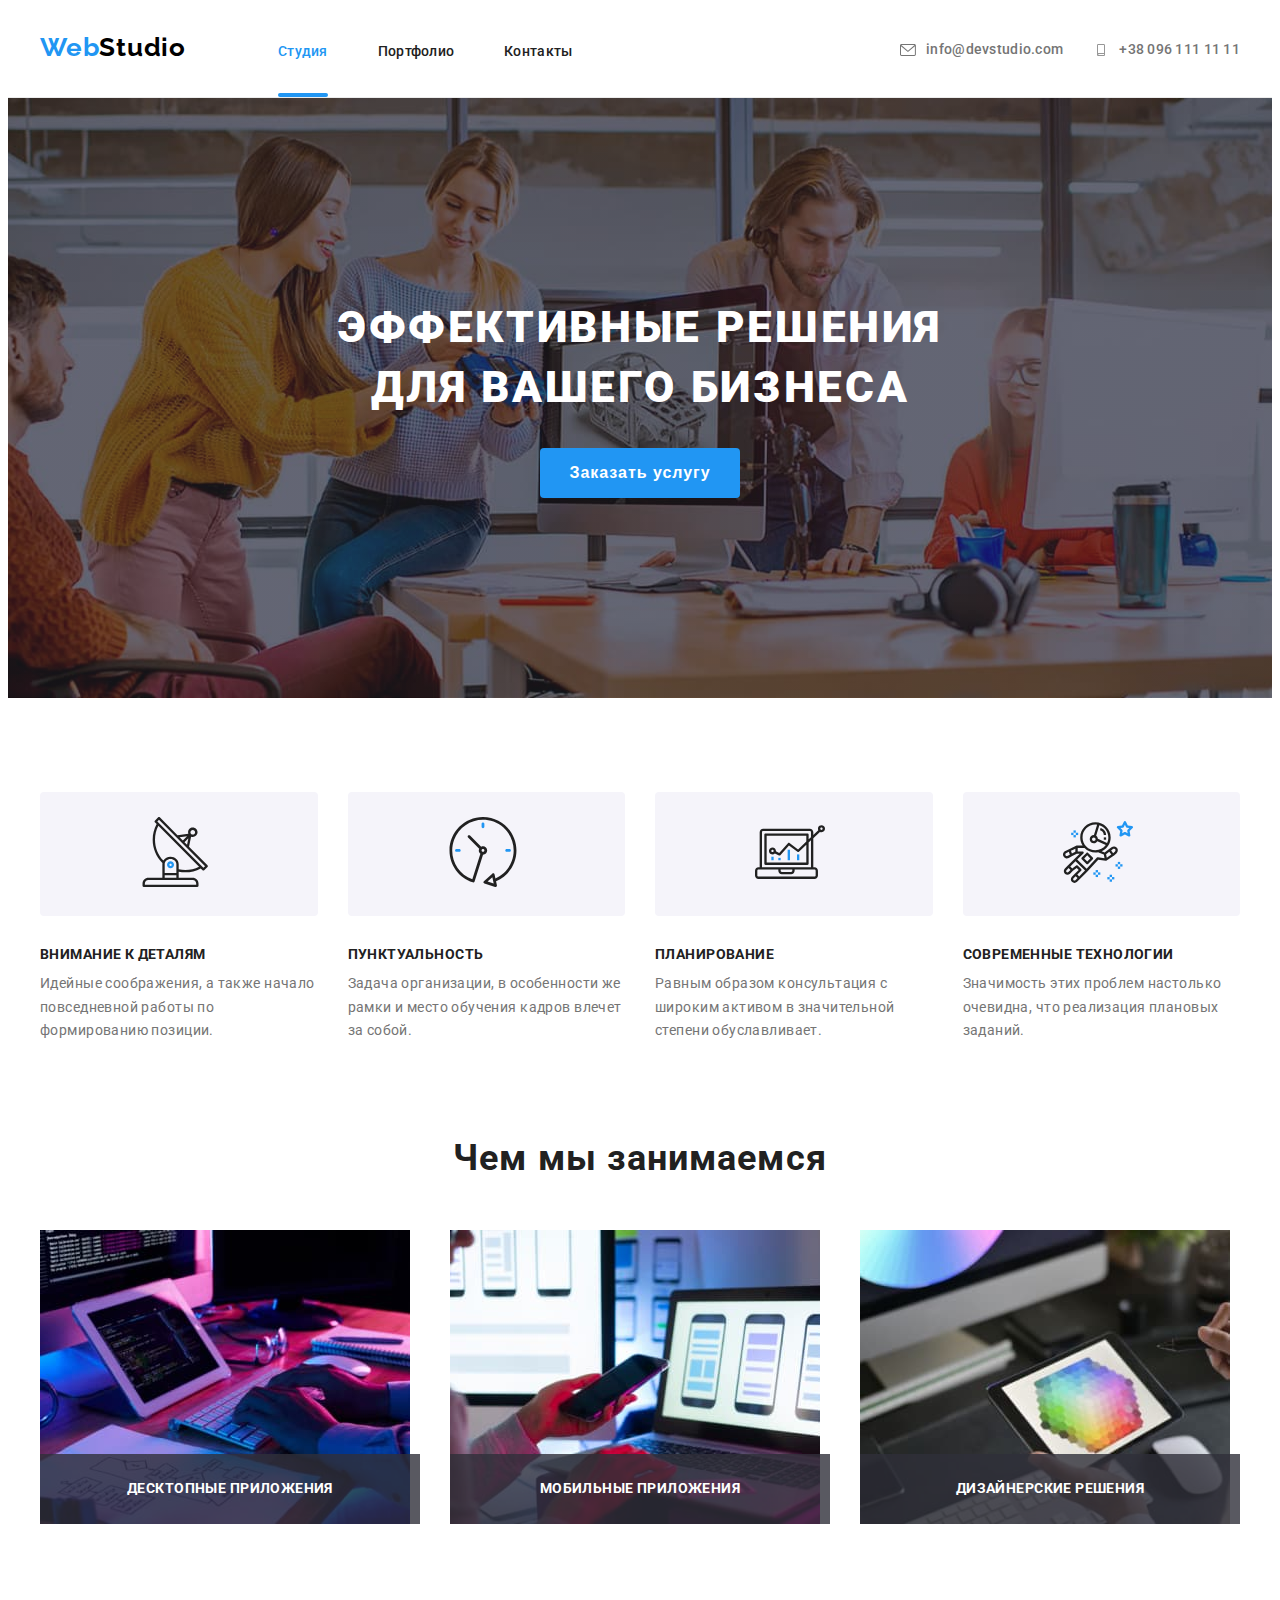
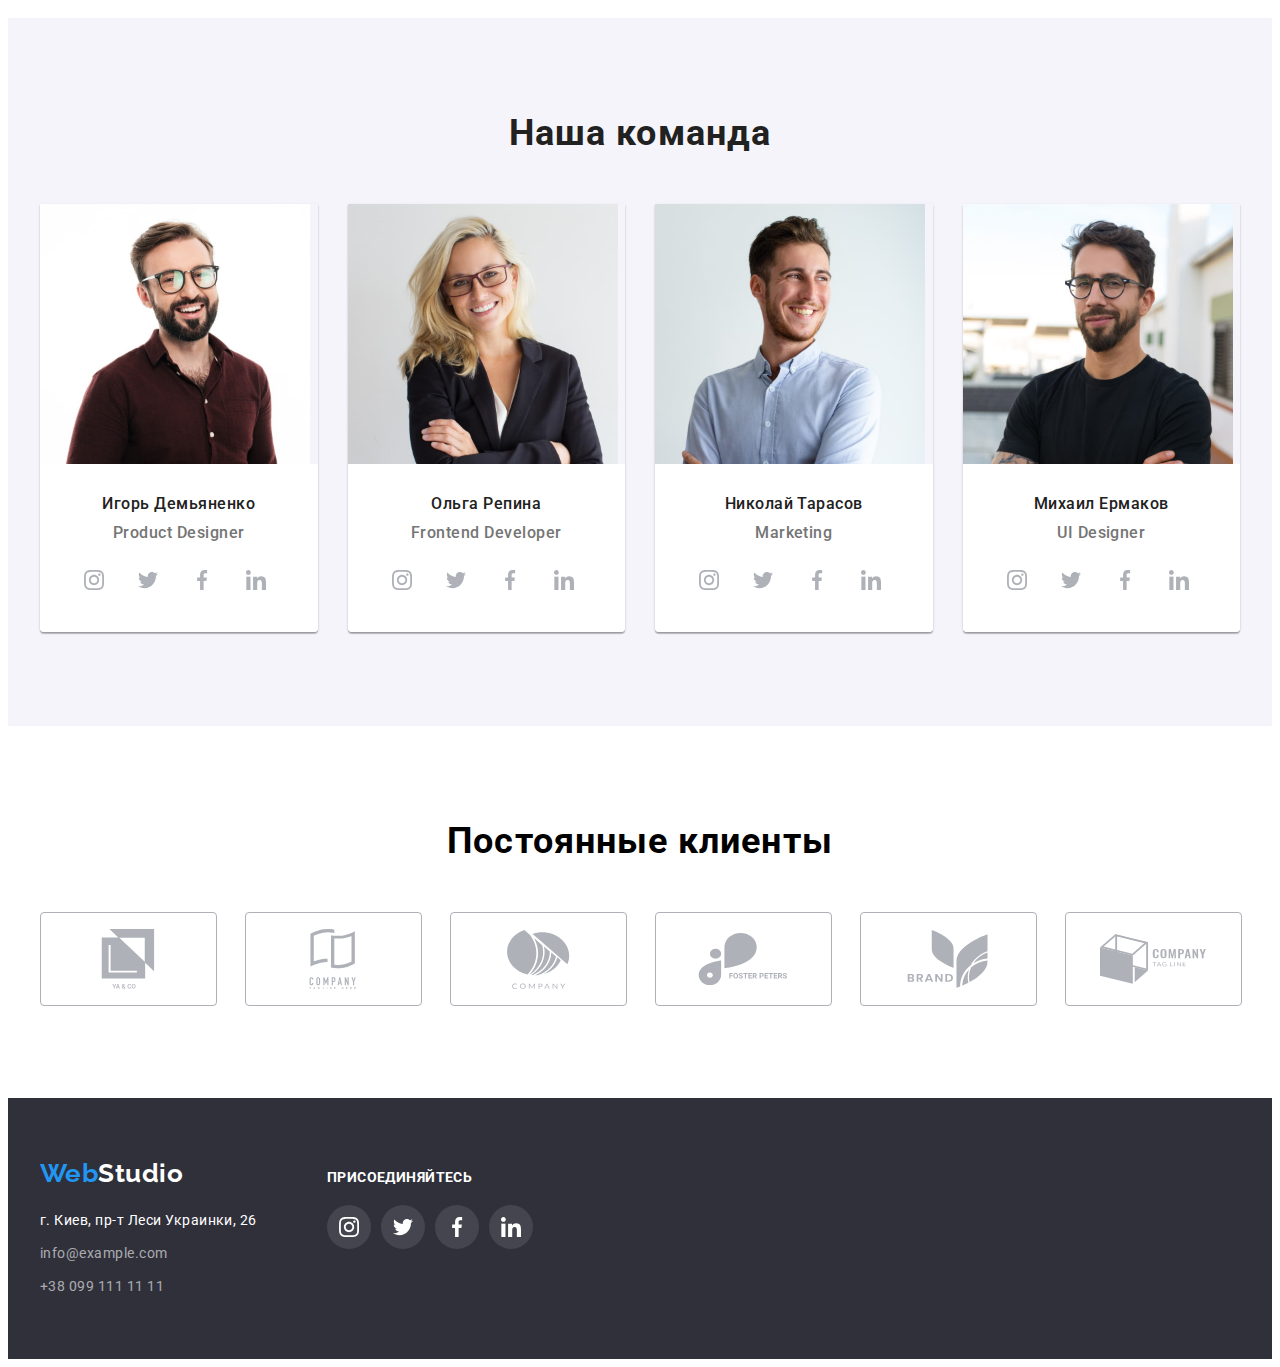
<file: index.html>
<!DOCTYPE html>
<html lang="ru">
  <head>
    <meta charset="UTF-8" />
    <meta http-equiv="X-UA-Compatible" content="IE=edge" />
    <meta name="viewport" content="width=device-width, initial-scale=1.0" />
    <title>Web Studio</title>
    <link
      rel="stylesheet"
      href="https://cdnjs.cloudflare.com/ajax/libs/modern-normalize/1.1.0/modern-normalize.min.css"
      integrity="sha512-wpPYUAdjBVSE4KJnH1VR1HeZfpl1ub8YT/NKx4PuQ5NmX2tKuGu6U/JRp5y+Y8XG2tV+wKQpNHVUX03MfMFn9Q=="
      crossorigin="anonymous"
      referrerpolicy="no-referrer"
    />
    <link rel="stylesheet" href="./css/styles.css" />

    <link rel="preconnect" href="https://fonts.googleapis.com" />
    <link rel="preconnect" href="https://fonts.gstatic.com" crossorigin />
    <link
      href="https://fonts.googleapis.com/css2?family=Raleway:ital,wght@0,700;1,700&family=Roboto:ital,wght@0,400;0,500;0,700;0,900;1,400;1,500;1,700;1,900&display=swap"
      rel="stylesheet"
    />
  </head>
  <body>
    <header class="header-content">
      <!--навигация по сайту-->
      <div class="container box">
        <nav class="nav-style box">
          <a class="logo line" href="./"
            ><span class="logo-color">Web</span>Studio</a
          >
          <ul class="nav-list list box">
            <li class="item current">
              <a class="link current" href="./">Студия</a>
            </li>
            <li class="item">
              <a class="link" href="./portfolio.html">Портфолио</a>
            </li>
            <li class="item"><a class="link" href="">Контакты</a></li>
          </ul>
        </nav>
        <ul class="contacts-header list box">
          <li class="item">
            <a class="link box" href="mailto:info@devstudio.com">
              <svg class="envelope" width="16" height="12">
                <use class="use" href="./images/icons.svg#envelope"></use>
              </svg>
              info@devstudio.com</a
            >
          </li>
          <li class="item">
            <a class="link box" href="tel:+380961111111">
              <svg class="smartphone" width="16" height="12">
                <use class="use" href="./images/icons.svg#smartphone"></use>
              </svg>
              +38 096 111 11 11</a
            >
          </li>
        </ul>
      </div>
    </header>
    <main>
      <!-- hero section -->
      <section class="hero-section section">
        <div class="container">
          <h1 class="hero-section-heading">
            Эффективные решения для вашего бизнеса
          </h1>
          <button data-modal-open class="hero-button" type="button">
            Заказать услугу
          </button>
        </div>
      </section>
      <!-- секция наши преимущества 
            скрытый заголовок-->
      <section class="our-features section">
        <div class="container">
          <h2 hidden>наши преимущества</h2>
          <ul class="features list box">
            <li class="item">
              <div class="icon-features">
                <svg width="70" height="70">
                  <use href="./images/icons.svg#antenna"></use>
                </svg>
              </div>
              <h3 class="headings antenna">Внимание к деталям</h3>
              <p class="text">
                Идейные соображения, а также начало повседневной работы по
                формированию позиции.
              </p>
            </li>

            <li class="item">
              <div class="icon-features">
                <svg width="70" height="70">
                  <use href="./images/icons.svg#clock"></use>
                </svg>
              </div>
              <h3 class="headings">Пунктуальность</h3>
              <p class="text">
                Задача организации, в особенности же рамки и место обучения
                кадров влечет за собой.
              </p>
            </li>

            <li class="item">
              <div class="icon-features">
                <svg width="70" height="70">
                  <use href="./images/icons.svg#diagram"></use>
                </svg>
              </div>
              <h3 class="headings">Планирование</h3>
              <p class="text">
                Равным образом консультация с широким активом в значительной
                степени обуславливает.
              </p>
            </li>

            <li class="item">
              <div class="icon-features">
                <svg width="70" height="70">
                  <use href="./images/icons.svg#astronaut"></use>
                </svg>
              </div>
              <h3 class="headings astronaut">Современные технологии</h3>
              <p class="text">
                Значимость этих проблем настолько очевидна, что реализация
                плановых заданий.
              </p>
            </li>
          </ul>
        </div>
      </section>

      <!-- our work section -->
      <section class="our-work-section">
        <div class="container">
          <h2 class="title">Чем мы занимаемся</h2>
          <ul class="list box">
            <li class="item">
              <div class="our-work-thumb">
                <div class="image">
                  <img
                    src="./images/box1.jpg"
                    alt="картинка с компьютером"
                    width="370"
                    height="294"
                  />
                </div>
                <div class="text box">
                  <p>Десктопные приложения</p>
                </div>
              </div>
            </li>
            <li class="item">
              <div class="our-work-thumb">
                <div class="image">
                  <img
                    src="./images/box2.jpg"
                    alt="картинка с мобильным телефоном"
                    width="370"
                    height="294"
                  />
                </div>
                <div class="text box">
                  <p>Мобильные приложения</p>
                </div>
              </div>
            </li>
            <li class="item">
              <div class="our-work-thumb">
                <div class="image">
                  <img
                    src="./images/box3.jpg"
                    alt="картинка с планшетом"
                    width="370"
                    height="294"
                  />
                </div>
                <div class="text box">
                  <p>Дизайнерские решения</p>
                </div>
              </div>
            </li>
          </ul>
        </div>
      </section>

      <!-- our team section -->

      <section class="our-team-section section">
        <div class="container">
          <h2 class="title">Наша команда</h2>
          <ul class="our-team-section-list list box">
            <li class="our-team-item">
              <img
                src="./images/imgIgorDemch.jpg"
                alt="фото Игорь Демченко"
                width="270"
                height="260"
              />
              <div class="photo-capture">
                <h3 class="headings">Игорь Демьяненко</h3>
                <p class="members">Product Designer</p>
              </div>
              <div class="social-links">
                <ul class="social-links-list list box">
                  <li class="item">
                    <a class="social-links-item box" href="instagram.com">
                      <svg width="20" height="20">
                        <use href="./images/icons.svg#instagram"></use>
                      </svg>
                    </a>
                  </li>

                  <li class="item">
                    <a class="social-links-item box" href="twitter.com">
                      <svg width="20" height="20">
                        <use href="./images/icons.svg#twitter"></use>
                      </svg>
                    </a>
                  </li>

                  <li class="item">
                    <a class="social-links-item box" href="fb.com">
                      <svg width="20" height="20">
                        <use href="./images/icons.svg#facebook"></use>
                      </svg>
                    </a>
                  </li>

                  <li class="item">
                    <a class="social-links-item box" href="linkedin.com">
                      <svg width="20" height="20">
                        <use href="./images/icons.svg#linkedin"></use>
                      </svg>
                    </a>
                  </li>
                </ul>
              </div>
            </li>
            <li class="our-team-item">
              <img
                src="./images/imgOlgaRepina.jpg"
                alt="фото Ольга Репина"
                width="270"
                height="260"
              />
              <div class="photo-capture">
                <h3 class="headings">Ольга Репина</h3>
                <p class="members">Frontend Developer</p>
              </div>
              <div class="social-links">
                <ul class="social-links-list list box">
                  <li class="item">
                    <a class="social-links-item box" href="instagram.com">
                      <svg width="20" height="20">
                        <use href="./images/icons.svg#instagram"></use>
                      </svg>
                    </a>
                  </li>

                  <li class="item">
                    <a class="social-links-item box" href="twitter.com">
                      <svg width="20" height="20">
                        <use href="./images/icons.svg#twitter"></use>
                      </svg>
                    </a>
                  </li>

                  <li class="item">
                    <a class="social-links-item box" href="fb.com">
                      <svg width="20" height="20">
                        <use href="./images/icons.svg#facebook"></use>
                      </svg>
                    </a>
                  </li>

                  <li class="item">
                    <a class="social-links-item box" href="linkedin.com">
                      <svg width="20" height="20">
                        <use href="./images/icons.svg#linkedin"></use>
                      </svg>
                    </a>
                  </li>
                </ul>
              </div>
            </li>
            <li class="our-team-item">
              <img
                src="./images/imgNikTarasov.jpg"
                alt="фото Николай Тарасов"
                width="270"
                height="260"
              />
              <div class="photo-capture">
                <h3 class="headings">Николай Тарасов</h3>
                <p class="members">Marketing</p>
              </div>
              <div class="social-links">
                <ul class="social-links-list list box">
                  <li class="item">
                    <a class="social-links-item box" href="instagram.com">
                      <svg width="20" height="20">
                        <use href="./images/icons.svg#instagram"></use>
                      </svg>
                    </a>
                  </li>

                  <li class="item">
                    <a class="social-links-item box" href="twitter.com">
                      <svg width="20" height="20">
                        <use href="./images/icons.svg#twitter"></use>
                      </svg>
                    </a>
                  </li>

                  <li class="item">
                    <a class="social-links-item box" href="fb.com">
                      <svg width="20" height="20">
                        <use href="./images/icons.svg#facebook"></use>
                      </svg>
                    </a>
                  </li>

                  <li class="item">
                    <a class="social-links-item box" href="linkedin.com">
                      <svg width="20" height="20">
                        <use href="./images/icons.svg#linkedin"></use>
                      </svg>
                    </a>
                  </li>
                </ul>
              </div>
            </li>
            <li class="our-team-item">
              <img
                src="./images/imgMihErmakov.jpg"
                alt="фото Михаил Ермаков"
                width="270"
                height="260"
              />
              <div class="photo-capture">
                <h3 class="headings">Михаил Ермаков</h3>
                <p class="members">UI Designer</p>
              </div>
              <div class="social-links">
                <ul class="social-links-list list box">
                  <li class="item">
                    <a class="social-links-item box" href="instagram.com">
                      <svg width="20" height="20">
                        <use href="./images/icons.svg#instagram"></use>
                      </svg>
                    </a>
                  </li>

                  <li class="item">
                    <a class="social-links-item box" href="twitter.com">
                      <svg width="20" height="20">
                        <use href="./images/icons.svg#twitter"></use>
                      </svg>
                    </a>
                  </li>

                  <li class="item">
                    <a class="social-links-item box" href="fb.com">
                      <svg width="20" height="20">
                        <use href="./images/icons.svg#facebook"></use>
                      </svg>
                    </a>
                  </li>

                  <li class="item">
                    <a class="social-links-item box" href="linkedin.com">
                      <svg width="20" height="20">
                        <use href="./images/icons.svg#linkedin"></use>
                      </svg>
                    </a>
                  </li>
                </ul>
              </div>
            </li>
          </ul>
        </div>
      </section>
      <!--------------------------our clients section             -->
      <section class="our-clients section">
        <div class="container">
          <h2 class="title">Постоянные клиенты</h2>

          <ul class="list box">
            <li class="item">
              <a class="link box" href="">
                <svg width="106" height="60">
                  <use href="./images/icons.svg#client1"></use>
                </svg>
              </a>
            </li>

            <li class="item">
              <a class="link box" href="">
                <svg width="106" height="60">
                  <use href="./images/icons.svg#client2"></use>
                </svg>
              </a>
            </li>
            <li class="item">
              <a class="link box" href="">
                <svg width="106" height="60">
                  <use href="./images/icons.svg#client3"></use>
                </svg>
              </a>
            </li>
            <li class="item">
              <a class="link box" href="">
                <svg width="106" height="60">
                  <use href="./images/icons.svg#client4"></use>
                </svg>
              </a>
            </li>
            <li class="item">
              <a class="link box" href="">
                <svg width="106" height="60">
                  <use href="./images/icons.svg#client5"></use>
                </svg>
              </a>
            </li>
            <li class="item">
              <a class="link box" href="">
                <svg width="106" height="60">
                  <use href="./images/icons.svg#client6"></use>
                </svg>
              </a>
            </li>
          </ul>
        </div>
      </section>
    </main>

    <footer class="footer-style">
      <div class="container box">
        <div>
          <a class="logo-footer" href="./"
            ><span class="logo-color">Web</span>Studio</a
          >
          <address class="address-style">
            г. Киев, пр-т Леси Украинки, 26
          </address>
          <ul class="contacts-footer list">
            <li class="item">
              <a class="contact-link-footer" href="mailto:info@example.com"
                >info@example.com</a
              >
            </li>
            <li class="item">
              <a class="contact-link-footer" href="tel:+380991111111"
                >+38 099 111 11 11</a
              >
            </li>
          </ul>
        </div>
        <div class="footer-social">
          <p class="footer-text">присоединяйтесь</p>
          <ul class="social-links-list list box">
            <li class="item">
              <a class="social-links-item box" href="instagram.com">
                <svg width="20" height="20">
                  <use href="./images/icons.svg#instagram"></use>
                </svg>
              </a>
            </li>

            <li class="item">
              <a class="social-links-item box" href="twitter.com">
                <svg width="20" height="20">
                  <use href="./images/icons.svg#twitter"></use>
                </svg>
              </a>
            </li>

            <li class="item">
              <a class="social-links-item box" href="fb.com">
                <svg width="20" height="20">
                  <use href="./images/icons.svg#facebook"></use>
                </svg>
              </a>
            </li>

            <li class="item">
              <a class="social-links-item box" href="linkedin.com">
                <svg width="20" height="20">
                  <use href="./images/icons.svg#linkedin"></use>
                </svg>
              </a>
            </li>
          </ul>
        </div>
      </div>
    </footer>

    <!-- -----------------MODAL WINDOW--------------------------------- -->

    <div class="backdrop is-hidden" data-modal>
      <div class="modal">
        <button data-modal-close class="btn-close">
          <svg width="11" height="11">
            <use href="./images/icons.svg#close-btn"></use>
          </svg>
        </button>
      </div>
    </div>
    <script src="./js/modal.js"></script>
  </body>
</html>
</file>
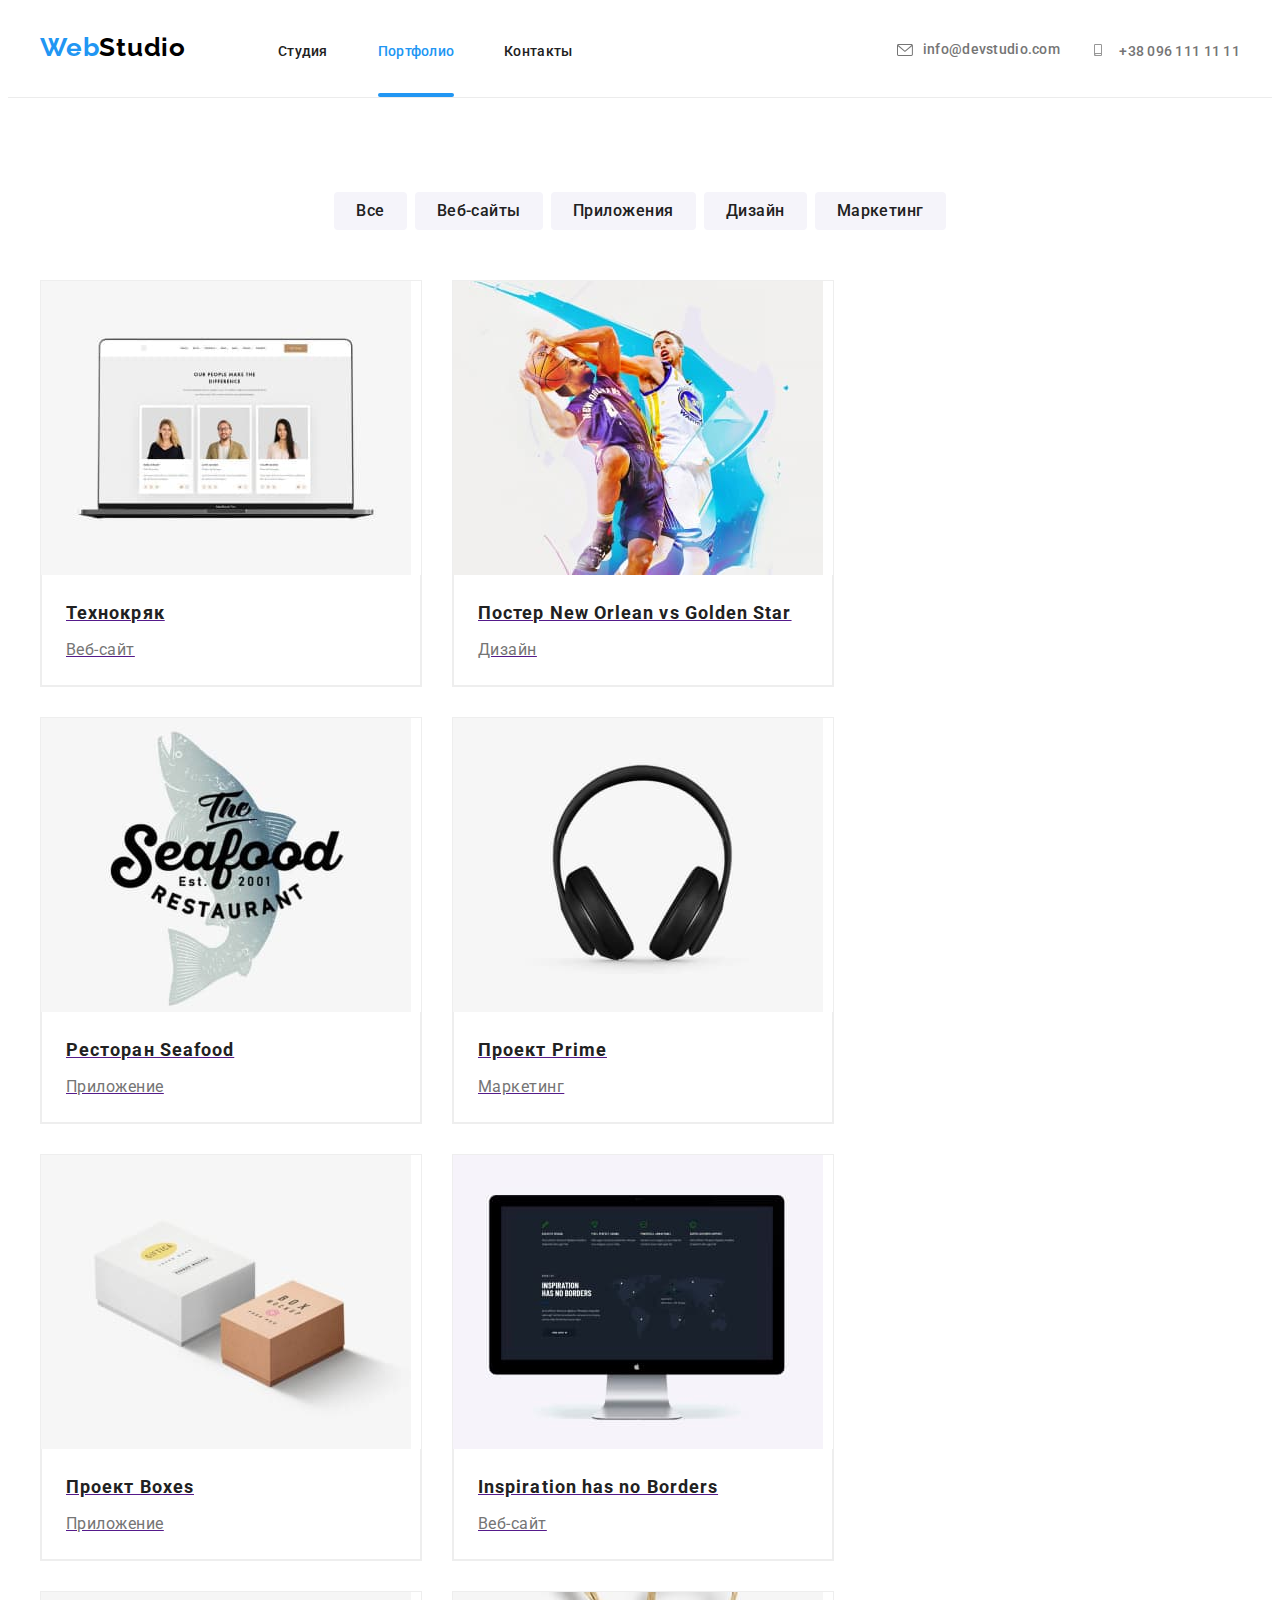
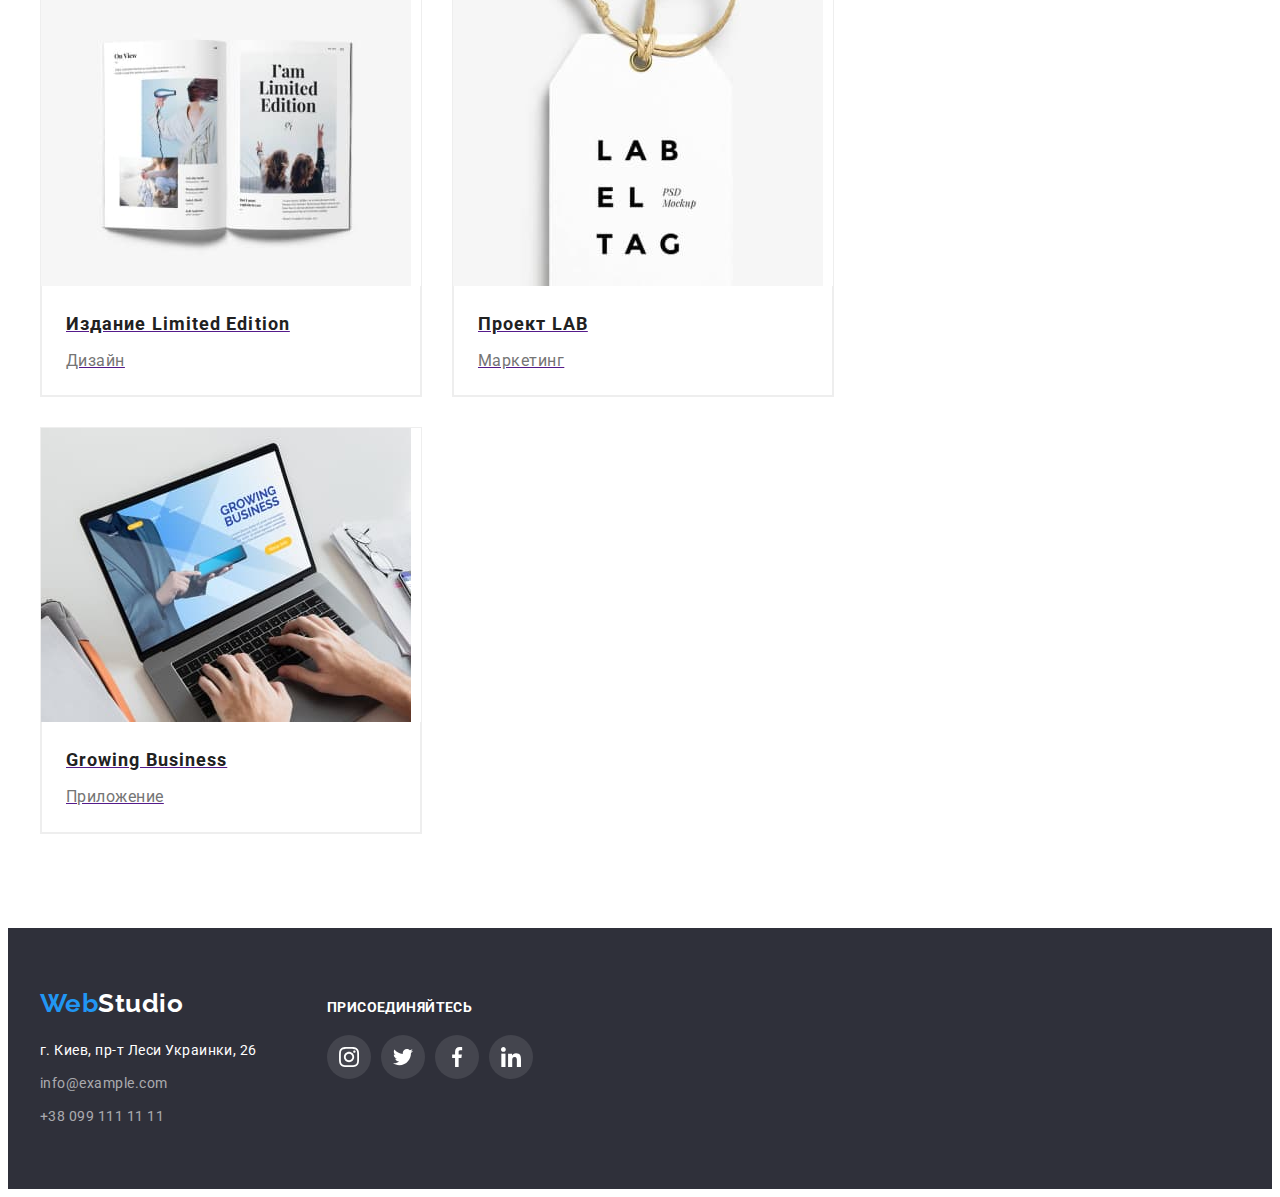
<file: portfolio.html>
<!DOCTYPE html>
<html lang="ru">
  <head>
    <meta charset="UTF-8" />
    <meta http-equiv="X-UA-Compatible" content="IE=edge" />
    <meta name="viewport" content="width=device-width, initial-scale=1.0" />
    <title>Портфолио</title>
    <link
      rel="stylesheet"
      href="https://cdnjs.cloudflare.com/ajax/libs/modern-normalize/1.1.0/modern-normalize.min.css"
      integrity="sha512-wpPYUAdjBVSE4KJnH1VR1HeZfpl1ub8YT/NKx4PuQ5NmX2tKuGu6U/JRp5y+Y8XG2tV+wKQpNHVUX03MfMFn9Q=="
      crossorigin="anonymous"
      referrerpolicy="no-referrer"
    />
    <link rel="stylesheet" href="./css/styles.css" />

    <link rel="preconnect" href="https://fonts.googleapis.com" />
    <link rel="preconnect" href="https://fonts.gstatic.com" crossorigin />
    <link
      href="https://fonts.googleapis.com/css2?family=Raleway:ital,wght@0,700;1,700&family=Roboto:ital,wght@0,400;0,500;0,700;0,900;1,400;1,500;1,700;1,900&display=swap"
      rel="stylesheet"
    />
  </head>
  <body>
    <header class="header-content">
      <!--навигация по сайту-->
      <div class="container box">
        <nav class="nav-style box">
          <a class="logo line" href="./"
            ><span class="logo-color">Web</span>Studio</a
          >
          <ul class="nav-list list box">
            <li class="item"><a class="link" href="./">Студия</a></li>
            <li class="item current">
              <a class="link" href="./portfolio.html">Портфолио</a>
            </li>
            <li class="item"><a class="link" href="">Контакты</a></li>
          </ul>
        </nav>
        <ul class="contacts-header list box">
          <li class="item">
            <a class="link box" href="mailto:info@devstudio.com">
              <svg class="envelope" width="16" height="12">
                <use class="use" href="./images/icons.svg#envelope"></use>
              </svg>
              info@devstudio.com</a
            >
          </li>
          <li class="item">
            <a class="link" href="tel:+380961111111">
              <svg class="smartphone" width="16" height="12">
                <use class="use" href="./images/icons.svg#smartphone"></use>
              </svg>
              +38 096 111 11 11</a
            >
          </li>
        </ul>
      </div>
    </header>
    <main>
      <!-- projects section -->

      <section class="projects section">
        <div class="container">
          <!--  filter section -->
          <ul class="btn-list list box">
            <li class="item">
              <button class="filter-btn" type="button">Все</button>
            </li>
            <li class="item">
              <button class="filter-btn" type="button">Веб-сайты</button>
            </li>
            <li class="item">
              <button class="filter-btn" type="button">Приложения</button>
            </li>
            <li class="item">
              <button class="filter-btn" type="button">Дизайн</button>
            </li>
            <li class="item">
              <button class="filter-btn" type="button">Маркетинг</button>
            </li>
          </ul>

          <!--  cards  section -->

          <ul class="card-set list box">
            <li class="item">
              <a class="card-set-link" href="">
                <div class="card-thumb">
                  <img
                    src="./images/img-portfolio-1.jpg"
                    alt="картинка ноутбука с веб-сайтом технокряк на экране"
                    width="370"
                    height="294"
                  />
                  <div class="card-overlay">
                    <p>
                      Технокряк это современная площадка распространения
                      коронавируса. Компании используют эту платформу для
                      цифрового шпионажа и атак на защищённые сервера
                      конкурентов.
                    </p>
                  </div>
                </div>
                <div class="card-descrp">
                  <h2 class="caption">Технокряк</h2>
                  <p class="text">Веб-сайт</p>
                </div>
              </a>
            </li>
            <li class="item">
              <a class="card-set-link" href="">
                <div class="card-thumb">
                  <img
                    src="./images/img-portfolio-2.jpg"
                    alt="картинка постера к баскетбольному матчу"
                    width="370"
                    height="294"
                  />
                  <div class="card-overlay">
                    <p>
                      Технокряк это современная площадка распространения
                      коронавируса. Компании используют эту платформу для
                      цифрового шпионажа и атак на защищённые сервера
                      конкурентов.
                    </p>
                  </div>
                </div>
                <div class="card-descrp">
                  <h2 class="caption">Постер New Orlean vs Golden Star</h2>
                  <p class="text">Дизайн</p>
                </div></a
              >
            </li>
            <li class="item">
              <a class="card-set-link" href="">
                <div class="card-thumb">
                  <img
                    src="./images/img-portfolio-3.jpg"
                    alt="картнка логотипа ресторана рыбопродуктов"
                    width="370"
                    height="294"
                  />
                  <div class="card-overlay">
                    <p>
                      Технокряк это современная площадка распространения
                      коронавируса. Компании используют эту платформу для
                      цифрового шпионажа и атак на защищённые сервера
                      конкурентов.
                    </p>
                  </div>
                </div>
                <div class="card-descrp">
                  <h2 class="caption">Ресторан Seafood</h2>
                  <p class="text">Приложение</p>
                </div>
              </a>
            </li>
            <li class="item">
              <a class="card-set-link" href="">
                <div class="card-thumb">
                  <img
                    src="./images/img-portfolio-4.jpg"
                    alt="картинка с наушниками"
                    width="370"
                    height="294"
                  />
                  <div class="card-overlay">
                    <p>
                      Технокряк это современная площадка распространения
                      коронавируса. Компании используют эту платформу для
                      цифрового шпионажа и атак на защищённые сервера
                      конкурентов.
                    </p>
                  </div>
                </div>
                <div class="card-descrp">
                  <h2 class="caption">Проект Prime</h2>
                  <p class="text">Маркетинг</p>
                </div>
              </a>
            </li>
            <li class="item">
              <a class="card-set-link" href="">
                <div class="card-thumb">
                  <img
                    src="./images/img-portfolio-5.jpg"
                    alt="изображение коробок"
                    width="370"
                    height="294"
                  />
                  <div class="card-overlay">
                    <p>
                      Технокряк это современная площадка распространения
                      коронавируса. Компании используют эту платформу для
                      цифрового шпионажа и атак на защищённые сервера
                      конкурентов.
                    </p>
                  </div>
                </div>
                <div class="card-descrp">
                  <h2 class="caption">Проект Boxes</h2>
                  <p class="text">Приложение</p>
                </div>
              </a>
            </li>
            <li class="item">
              <a class="card-set-link" href="">
                <div class="card-thumb">
                  <img
                    src="./images/img-portfolio-6.jpg"
                    alt="картинка монитора с веб-сайтом"
                    width="370"
                    height="294"
                  />
                  <div class="card-overlay">
                    <p>
                      Технокряк это современная площадка распространения
                      коронавируса. Компании используют эту платформу для
                      цифрового шпионажа и атак на защищённые сервера
                      конкурентов.
                    </p>
                  </div>
                </div>
                <div class="card-descrp">
                  <h2 class="caption">Inspiration has no Borders</h2>
                  <p class="text">Веб-сайт</p>
                </div>
              </a>
            </li>
            <li class="item">
              <a class="card-set-link" href="">
                <div class="card-thumb">
                  <img
                    src="./images/img-portfolio-7.jpg"
                    alt="изображение открытой книги с иллюстрациями"
                    width="370"
                    height="294"
                  />
                  <div class="card-overlay">
                    <p>
                      Технокряк это современная площадка распространения
                      коронавируса. Компании используют эту платформу для
                      цифрового шпионажа и атак на защищённые сервера
                      конкурентов.
                    </p>
                  </div>
                </div>
                <div class="card-descrp">
                  <h2 class="caption">Издание Limited Edition</h2>
                  <p class="text">Дизайн</p>
                </div>
              </a>
            </li>
            <li class="item">
              <a class="card-set-link" href="">
                <div class="card-thumb">
                  <img
                    src="./images/img-portfolio-8.jpg"
                    alt="изображение этикетки"
                    width="370"
                    height="294"
                  />
                  <div class="card-overlay">
                    <p>
                      Технокряк это современная площадка распространения
                      коронавируса. Компании используют эту платформу для
                      цифрового шпионажа и атак на защищённые сервера
                      конкурентов.
                    </p>
                  </div>
                </div>
                <div class="card-descrp">
                  <h2 class="caption">Проект LAB</h2>
                  <p class="text">Маркетинг</p>
                </div>
              </a>
            </li>
            <li class="item">
              <a class="card-set-link" href="">
                <div class="card-thumb">
                  <img
                    src="./images/img-portfolio-9.jpg"
                    alt="человек работает за ноутбуком"
                    width="370"
                    height="294"
                  />
                  <div class="card-overlay">
                    <p>
                      Технокряк это современная площадка распространения
                      коронавируса. Компании используют эту платформу для
                      цифрового шпионажа и атак на защищённые сервера
                      конкурентов.
                    </p>
                  </div>
                </div>
                <div class="card-descrp">
                  <h2 class="caption">Growing Business</h2>
                  <p class="text">Приложение</p>
                </div>
              </a>
            </li>
          </ul>
        </div>
      </section>
    </main>
    <footer class="footer-style">
      <div class="container box">
        <div>
          <a class="logo-footer" href="./"
            ><span class="logo-color">Web</span>Studio</a
          >
          <address class="address-style">
            г. Киев, пр-т Леси Украинки, 26
          </address>
          <ul class="contacts-footer list">
            <li class="item">
              <a class="contact-link-footer" href="mailto:info@example.com"
                >info@example.com</a
              >
            </li>
            <li class="item">
              <a class="contact-link-footer" href="tel:+380991111111"
                >+38 099 111 11 11</a
              >
            </li>
          </ul>
        </div>
        <div class="footer-social">
          <p class="footer-text">присоединяйтесь</p>
          <ul class="social-links-list list box">
            <li class="item">
              <a class="social-links-item box" href="instagram.com">
                <svg width="20" height="20">
                  <use href="./images/icons.svg#instagram"></use>
                </svg>
              </a>
            </li>

            <li class="item">
              <a class="social-links-item box" href="twitter.com">
                <svg width="20" height="20">
                  <use href="./images/icons.svg#twitter"></use>
                </svg>
              </a>
            </li>

            <li class="item">
              <a class="social-links-item box" href="fb.com">
                <svg width="20" height="20">
                  <use href="./images/icons.svg#facebook"></use>
                </svg>
              </a>
            </li>

            <li class="item">
              <a class="social-links-item box" href="linkedin.com">
                <svg width="20" height="20">
                  <use href="./images/icons.svg#linkedin"></use>
                </svg>
              </a>
            </li>
          </ul>
        </div>
      </div>
    </footer>
  </body>
</html>
</file>
<file: css/styles.css>
/* палитра цветов
1. основной цвет текста
2. цвет героя и футера
3. цвет бэкграунда 1
4. цвет бекграунда 2
5. вспомогательный цвет текста
  - белый вспомогательный
6. акцент 

7.
8.
9. цвета логотипа


*/

:root {
  --text-color-basic: #212121;
  --bg-hero-footer-color: #2f303a;
  --bg-color-frst: #ffffff;
  --bg-color-secnd: #f5f4fa;
  --text-color-secondary: #757575;
  --text-color-third: #ffffff;
  --accent-color: #2196f3;

  --logo-color-frst: #2196f3;
  --logo-color-scnd: #000;
  --logo-color-thrd: #fff;

  --icons-color: #afb1b8;
}

body {
  font-family: 'Roboto', 'Verdana', 'Tahoma';
  background-color: var(--bg-color-frst);
  letter-spacing: 0.03em;
}

.list {
  list-style: none;
  padding: 0;
  margin-top: 0;
  margin-bottom: 0;
}

.link {
  display: inline-block;
  text-decoration: none;
  padding: 5px 0;
}
.box {
  display: flex;
}

.container {
  width: 1200px;
  padding: 0 15px;
  margin: 0 auto;
}

h1,
h2,
h3,
h4,
p {
  margin: 0 0;
}

img {
  display: block;
  max-width: 100%;
}

.section {
  padding-top: 94px;
  padding-bottom: 94px;
}

/* header's styles */
.header-content {
  border-bottom: solid 1px #ececec;
}

.header-content .container {
  padding-top: 24px;
  align-items: baseline;
}

.logo {
  font-family: Raleway;
  font-style: normal;
  font-weight: bold;
  font-size: 26px;
  line-height: 1.19;
  letter-spacing: 0.03em;
  color: var(--logo-color-scnd);
  width: 145px;
  height: 31px;
  text-decoration: none;
}

.logo-color {
  color: var(--logo-color-frst);
}

.nav-style {
  align-items: baseline;
}

.nav-list {
  margin-left: 93px;
  align-items: baseline;
}

.nav-list .link {
  text-decoration: none;
  color: var(--text-color-basic);
  font-weight: 500;
  font-size: 14px;
  line-height: 1.14;
  letter-spacing: 0.02em;

  transition-property: color;
  transition-duration: 250ms;
  transition-timing-function: cubic-bezier(0.4, 0, 0.2, 1);
}

.nav-list .current .link {
  color: var(--accent-color);
}

.nav-list .item:not(:last-child) {
  margin-right: 50px;
}

.nav-list .link:hover,
.nav-list .link:focus {
  color: var(--accent-color);
}

.nav-list .item.current::after {
  content: '';
  display: block;
  max-width: 100%;
  height: 4px;
  margin-top: 28px;
  background-color: var(--accent-color);
  border-radius: 2px;
}

.contacts-header {
  margin-left: auto;
  align-items: baseline;
}

.contacts-header .link {
  align-items: center;
  font-weight: 500;
  font-size: 14px;
  line-height: 1.14;
  letter-spacing: 0.02em;
  color: var(--text-color-secondary);

  transition-property: color, background-color, box-shadow;
  transition-duration: 250ms;
  transition-timing-function: cubic-bezier(0.4, 0, 0.2, 1);
}

.contacts-header .envelope,
.contacts-header .smartphone {
  margin-right: 10px;
  fill: currentColor;
}

.contacts-header .link:hover,
.contacts-header .link:focus {
  color: var(--accent-color);
}

.contacts-header .item:not(:last-child) {
  margin-right: 30px;
}

/* hero section */

.hero-section {
  background-color: var(--bg-hero-footer-color);
  color: var(--text-color-third);
  text-align: center;
  padding-top: 200px;
  padding-bottom: 200px;
  background-image: linear-gradient(
      to right,
      rgba(47, 48, 58, 0.4),
      rgba(47, 48, 58, 0.4)
    ),
    url(../images/hero-img.jpg);
  background-repeat: no-repeat;
  background-position: center;
}

.hero-section-heading {
  width: 696px;
  margin: 0 auto;
  font-weight: 900;
  font-size: 44px;
  line-height: 1.36;
  letter-spacing: 0.06em;
  text-transform: uppercase;
  text-align: center;
}

.hero-button {
  margin-top: 30px;
  font-weight: 700;
  font-size: 16px;
  text-align: center;
  letter-spacing: 0.06em;
  background: var(--accent-color);
  color: #ffffff;
  width: 200px;
  height: 50px;
  border-radius: 4px;
  border-width: 0px;
  cursor: pointer;
}

/* section our benefits */

.features .headings {
  font-weight: 700;
  font-size: 14px;
  letter-spacing: 0.03em;
  text-transform: uppercase;
  color: var(--text-color-basic);
}

.features .text {
  margin-top: 10px;
  font-size: 14px;
  line-height: 1.71;
  letter-spacing: 0.03em;
  color: var(--text-color-secondary);
}

.features {
  flex-wrap: wrap;
  margin-right: -30px;
}

.features .item {
  margin-right: 30px;
  flex-basis: calc(100% / 4 - 30px);
}

.icon-features {
  max-height: 120px;
  margin-bottom: 30px;
  padding: 25px 100px;
  background-color: var(--bg-color-secnd);
  border-radius: 4px;
}

/* our work section*/

.our-work-section {
  padding-bottom: 94px;
}

.our-work-section .title,
.our-team-section .title {
  margin-bottom: 50px;
  font-weight: 700;
  font-size: 36px;
  line-height: 1.17;
  letter-spacing: 0.03em;
  color: var(--text-color-basic);
  text-align: center;
}

.our-work-section .list {
  margin-right: -30px;
}
.our-work-section .item {
  margin-right: 30px;
  flex-basis: calc(100% / 3 - 30px);
}

.our-work-thumb {
  position: relative;
}

.our-work-thumb .text {
  position: absolute;
  bottom: 0;

  align-items: center;
  justify-content: center;
  width: 100%;
  height: 70px;
  background: rgba(47, 48, 58, 0.8);
  font-weight: 700;
  font-size: 14px;
  line-height: 1.14;
  /* text-align: center; */
  letter-spacing: 0.03em;
  color: var(--text-color-third);
  text-transform: uppercase;
}

/* our team section */
.our-team-section {
  background-color: var(--bg-color-secnd);
}

.photo-capture {
  padding-top: 30px;
  background-color: var(--bg-color-frst);
}

.our-team-section .headings {
  font-weight: 500;
  font-size: 16px;
  line-height: 1.19;
  letter-spacing: 0.03em;
  text-align: center;
  color: var(--text-color-basic);
}

.our-team-section .members {
  margin-top: 10px;
  font-weight: 500;
  font-size: 16px;
  line-height: 1.19;
  letter-spacing: 0.03em;
  text-align: center;
  color: var(--text-color-secondary);
}

.our-team-section-list {
  margin-right: -30px;
}

.our-team-item {
  margin-right: 30px;
  flex-basis: calc(100% / 4 - 30px);

  box-shadow: 0px 1px 3px rgba(0, 0, 0, 0.12), 0px 1px 1px rgba(0, 0, 0, 0.14),
    0px 2px 1px rgba(0, 0, 0, 0.2);
  border-radius: 0px 0px 4px 4px;
}

.our-team-section .social-links {
  padding: 16px 32px 30px;
  border-radius: 0px 0px 4px 4px;
  background-color: var(--bg-color-frst);
}

.our-team-section .social-links-list .item {
  margin-right: 10px;
}

.our-team-section .social-links-item {
  height: 44px;
  width: 44px;
  align-items: center;
  justify-content: center;
  border-radius: 50%;
  fill: var(--icons-color);

  transition-property: fill, background-color;
  transition-duration: 250ms;
  transition-timing-function: cubic-bezier(0.4, 0, 0.2, 1);
}

.social-links-list .item:last-child {
  margin-right: 0;
}

.our-team-section .social-links-item:hover,
.our-team-section .social-links-item:focus {
  background-color: var(--accent-color);
  fill: var(--text-color-third);
}

/* --------our clients section ------- */

.our-clients .title {
  font-weight: 700;
  font-size: 36px;
  line-height: 1.17;
  text-align: center;
  letter-spacing: 0.03em;
}

.our-clients .list {
  margin-top: 50px;
  margin-right: -30px;
}

.our-clients .item {
  width: 170px;
  height: 92px;
  margin-right: 30px;
  flex-basis: calc(100% / 6 - 30px);
}

.our-clients .link {
  min-width: 100%;
  min-height: 100%;
  padding: 0;
  border: 1px solid #afb1b8;
  border-radius: 4px;
  align-items: center;
  justify-content: center;

  fill: var(--icons-color);

  transition-property: fill, border-color;
  transition-duration: 250ms;
  transition-timing-function: cubic-bezier(0.4, 0, 0.2, 1);
}

.our-clients .link:hover,
.our-clients .link:focus {
  fill: var(--accent-color);
  border-color: var(--accent-color);
}

/* footer's style-------------------------------------------- */

.footer-style {
  padding: 60px 0;
  background-color: var(--bg-hero-footer-color);
  color: var(--text-color-third);
}

.footer-style .container {
  align-items: baseline;
}

.logo-footer {
  font-family: Raleway;
  font-weight: 700;
  font-size: 26px;
  line-height: 31px;
  text-decoration: none;
  color: var(--logo-color-thrd);
}

.address-style {
  margin-top: 20px;
  font-size: 14px;
  font-style: normal; /* не трогать здесь так надо */
  line-height: 1.71;
}

.contact-link-footer {
  font-size: 14px;
  line-height: 1.71;
  color: rgba(255, 255, 255, 0.6);
  text-decoration: none;

  transition-property: color;
  transition-duration: 250ms;
  transition-timing-function: cubic-bezier(0.4, 0, 0.2, 1);
}

.contact-link-footer:hover,
.contact-link-footer:focus {
  color: var(--accent-color);
}

.contacts-footer .item {
  margin-top: 9px;
}

.footer-social {
  padding-left: 70px;
}

.footer-text {
  margin-bottom: 20px;
  font-weight: 700;
  font-size: 14px;
  line-height: 16px;
  letter-spacing: 0.03em;
  text-transform: uppercase;
}

.footer-social .social-links-list .item {
  margin-right: 10px;
}

.footer-social .social-links-item {
  height: 44px;
  width: 44px;
  align-items: center;
  justify-content: center;
  border-radius: 50%;
  background: rgba(255, 255, 255, 0.1);
  fill: var(--text-color-third);

  transition-property: background-color;
  transition-duration: 250ms;
  transition-timing-function: cubic-bezier(0.4, 0, 0.2, 1);
}

.social-links-list .item:last-child {
  margin-right: 0;
}

.footer-social .social-links-item:hover,
.footer-social .social-links-item:focus {
  background-color: var(--accent-color);
}

/* --------------------MODAL WINDOW -------------------- */

.backdrop.is-hidden {
  opacity: 0;
  pointer-events: none;
}

.backdrop {
  position: fixed;
  width: 100%;
  height: 100%;
  top: 0;
  left: 0;
  background-color: rgba(0, 0, 0, 0.2);

  opacity: 1;
  transition: opacity 250ms cubic-bezier(0.4, 0, 0.2, 1);
}

.modal {
  position: relative;
  top: 50%;
  left: 50%;
  transform: translate(-50%, -50%);
  width: 528px;
  height: 581px;
  background-color: var(--bg-color-frst);
  box-shadow: 0px 1px 3px rgba(0, 0, 0, 0.12), 0px 1px 1px rgba(0, 0, 0, 0.14),
    0px 2px 1px rgba(0, 0, 0, 0.2);
  border-radius: 4px;
}

.btn-close {
  position: fixed;
  top: 23px;
  right: 23px;

  display: flex;
  align-items: center;
  justify-content: center;

  width: 30px;
  height: 30px;
  border: 1px solid rgba(0, 0, 0, 0.1);
  border-radius: 50%;
  background-color: var(--bg-color-frst);

  fill: #000;
}

.btn-close:hover {
  cursor: pointer;
}
/* -------------------PORTFOLIO SECTION --------------- */

.btn-list {
  justify-content: center;
  margin-bottom: 20px;
}

.btn-list .item:not(:last-child) {
  margin-right: 8px;
}

.filter-btn {
  padding: 6px 22px;
  font-family: inherit;
  font-weight: 500;
  font-size: 16px;
  line-height: 1.62;
  text-align: center;
  letter-spacing: 0.03em;
  background-color: var(--bg-color-secnd);
  color: var(--text-color-basic);
  border-radius: 4px;
  border-width: 0px;
  cursor: pointer;

  transition-property: color, background-color, box-shadow;
  transition-duration: 250ms;
  transition-timing-function: cubic-bezier(0.4, 0, 0.2, 1);
}

.filter-btn:hover,
.filter-btn:focus {
  background-color: var(--accent-color);
  color: var(--text-color-third);
  box-shadow: 0px 3px 1px rgba(0, 0, 0, 0.1), 0px 1px 2px rgba(0, 0, 0, 0.08),
    0px 2px 2px rgba(0, 0, 0, 0.12);
}

/*  cards section  */

.projects .card-set {
  flex-wrap: wrap;
  margin-right: -30px;
}

.projects .card-set .item {
  margin-top: 30px;
  margin-right: 30px;
  border: 1px solid #eeeeee;
  flex-basis: calc(100% / 3 - 30px);

  transition-property: box-shadow;
  transition-duration: 250ms;
  transition-timing-function: cubic-bezier(0.4, 0, 0.2, 1);
}

.projects .card-set .item:focus,
.projects .card-set .item:hover {
  box-shadow: 0px 1px 1px rgba(0, 0, 0, 0.12), 0px 4px 4px rgba(0, 0, 0, 0.06),
    1px 4px 6px rgba(0, 0, 0, 0.16);
}

.card-thumb {
  position: relative;
  overflow: hidden;
}

.card-overlay {
  position: absolute;
  width: 100%;
  height: 100%;
  bottom: 0;
  left: 0;
  padding: 63px 24px;
  color: var(--bg-color-frst);
  font-size: 18px;
  line-height: 1.55;
  letter-spacing: 0.03em;
  background-color: rgba(33, 150, 243, 0.9);
  transform: translateY(100%);

  transition-property: transform;
  transition-duration: 250ms;
  transition-timing-function: cubic-bezier(0.4, 0, 0.2, 1);
}

.projects .card-set .card-set-link:focus .card-overlay,
.projects .card-set .item:hover .card-overlay {
  transform: translateY(0%);
}

.projects .caption {
  font-weight: 700;
  font-size: 18px;
  line-height: 2;
  letter-spacing: 0.06em;
  color: var(--text-color-basic);
}
.projects .text {
  margin-top: 4px;
  font-size: 16px;
  line-height: 1.87;
  letter-spacing: 0.03em;
  color: var(--text-color-secondary);
}

.projects .card-descrp {
  padding: 20px 24px;
  border-left: 1px solid #eeeeee;
  border-bottom: 1px solid #eeeeee;
  border-right: 1px solid #eeeeee;
}
</file>
